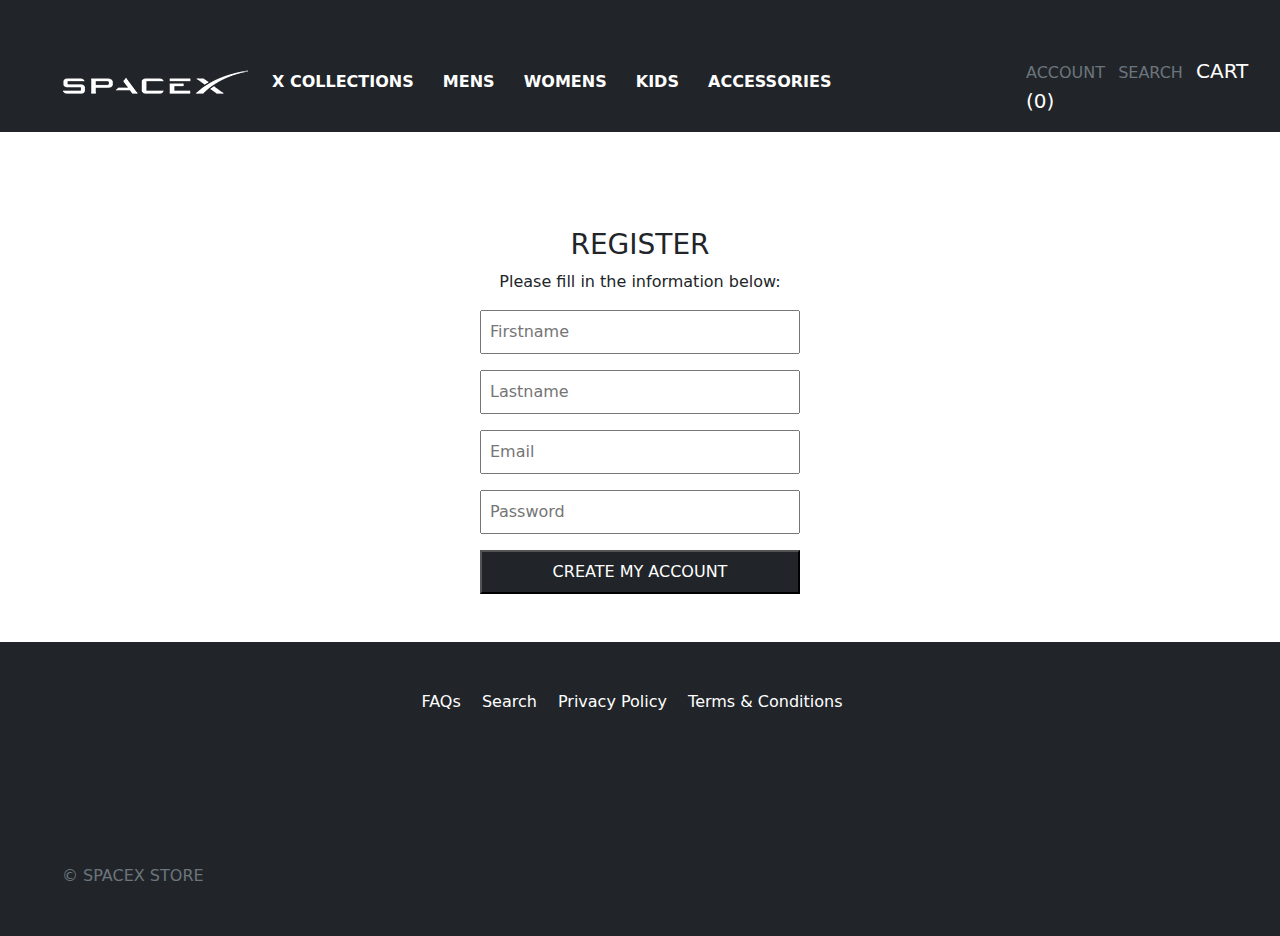
<file: create.html>
<!DOCTYPE html>
<html lang="en">
<head>
    <meta charset="UTF-8">
    <meta name="viewport" content="width=device-width, initial-scale=1.0">
    <title>Document</title>
    <link rel="stylesheet" href="style.css">
    <link rel="stylesheet" href="bootstrap-5.0.2-dist/css/bootstrap.css">
</head>
<body>
    
    <link rel="stylesheet" href="bootstrap-5.0.2-dist/css/bootstrap.css">
    <link rel="stylesheet" href="style.css">

    <nav class=" bg-dark pt-5 pb-3 ps-5 justify-content-center alligns">
        <div class="row">
         <div  class=" col-lg-9 col-12 d-flex  align-items-center ">
             <img src="/image/SpaceX_logo_white_6eaf0441-42af-4396-974e-d6dc2f8ff45c_160x@2x.png" alt="">  
             <div class="ps-4 ">
             <a href="#" class="text-decoration-none text-white fw-bold pe-4 ">X COLLECTIONS</a>
             <a href="#"  class="text-decoration-none text-white fw-bold pe-4 ">MENS</a>
             <a href="#"  class="text-decoration-none text-white fw-bold pe-4 ">WOMENS</a>
             <a href="#"  class="text-decoration-none text-white fw-bold pe-4 "> KIDS</a>
             <a href="#"  class="text-decoration-none text-white fw-bold pe-4 ">ACCESSORIES</a>
         </div>
         
         </div>
         <div class="col-lg-3 col-12 border-3 border-danger ps-5 align-items-center pt-2 justify-content-between pe-2">
             <a href="login.html"  class=" dun text-decoration-none text-secondary  fw-semibold pe-2 "> ACCOUNT</a>
             <a href="#"  class=" dune text-decoration-none text-secondary  fw-semibold pe-2">SEARCH</a>
             <a href="#"  class="text-decoration-none text-white fw-semibold  fs-5 pe-2"> CART (0)</a>
         </div>
        </div>
     </nav>

     <nav class="smallnav bg-dark">

        <div id="mySidepanel" class="sidepanel d-lg-none bg-dark">
         <a href="javascript:void(0)" class="closebtn" onclick="closeNav()">&times;</a>
         <a href="login.html">ACCOUNT</a>
         <a href="create.html">SEARCH</a>
         <a href="#">X COLLECTIONS</a>
         <a href="#">MENS</a>
         <a href="#">WOMENS</a>
         <a href="#">KIDS</a>
         <a href="#">ACCESSORIES</a>
         <a href="#">CARTS</a>
       </div>
       
       <div id="main" class="d-lg-none bg-dark">
         <button class="openbtn" onclick="openNav()">&#9776; </button>
         <div class=" d-lg-none">
             <img src="/image/SpaceX_logo_white_6eaf0441-42af-4396-974e-d6dc2f8ff45c_160x@2x.png" alt="" class="navbar-space">  
           </div>

            <div class="d-lg-none space-x">
       <img src="image/svgexport-8.svg" alt="" width="20px" >
       <img src="image/svgexport-10.svg" alt="" width="20px">
     </div>
    </div>
       </div>

 </nav>

    <div class="text-center mt-5 pt-5 alligns"><h3>REGISTER</h3>
    <p>Please fill in the information below:</p>
    <div><input type="text" placeholder="Firstname" required class="w-25 p-2 border-info-subtle "></div>
    <div><input type="password" placeholder="Lastname" required   class="w-25 p-2 mt-3 "></div>
    <div><input type="text" placeholder="Email" required class="w-25 p-2 border-info-subtle mt-3 "></div>
    <div><input type="password" placeholder="Password" required   class="w-25 p-2 mt-3 "></div>
    <div><input type="button" value="CREATE MY ACCOUNT" class="w-25 p-2 mt-3 bg-dark text-white "></div>
</div>

<div class="text-center mt-5 pt-5 wid-sub d-lg-none"><h3>REGISTER</h3>
    <p>Please fill in the information below:</p>
    <div><input type="text" placeholder="Firstname" required class="w-50 p-2 border-info-subtle "></div>
    <div><input type="password" placeholder="Lastname" required   class="w-50 p-2 mt-3 "></div>
    <div><input type="text" placeholder="Email" required class="w-50 p-2 border-info-subtle mt-3 "></div>
    <div><input type="password" placeholder="Password" required   class="w-50 p-2 mt-3 "></div>
    <div><input type="button" value="CREATE MY ACCOUNT" class="w-50 p-2 mt-3 bg-dark text-white "></div>
</div>


<footer class="bg-dark  container-fluid  mt-5 pb-5 ">
    <div class="mt-5 pt-5 text-center "><a href="#" class="text-white text-decoration-none pe-3">FAQs</a>
        <a href="#" class="text-white text-decoration-none pe-3" >Search</a>
        <a href="#" class="text-white text-decoration-none pe-3" >Privacy Policy</a>
        <a href="#" class="text-white text-decoration-none pe-3">Terms & Conditions</a>
    </div>
    <div class=" two"><a href="#" class="text-secondary text-decoration-none fw-normal  ">© SPACEX STORE</a></div>

</footer>

<script>
     
    function openNav() {
      document.getElementById("mySidepanel").style.width = "250px";
    }
    
    
    function closeNav() {
      document.getElementById("mySidepanel").style.width = "0";
    }
    </script>

    <script src="https://cdn.jsdelivr.net/npm/bootstrap@5.0.2/dist/js/bootstrap.bundle.min.js" integrity="sha384-MrcW6ZMFYlzcLA8Nl+NtUVF0sA7MsXsP1UyJoMp4YLEuNSfAP+JcXn/tWtIaxVXM" crossorigin="anonymous"></script>
</body>
</html>
</file>
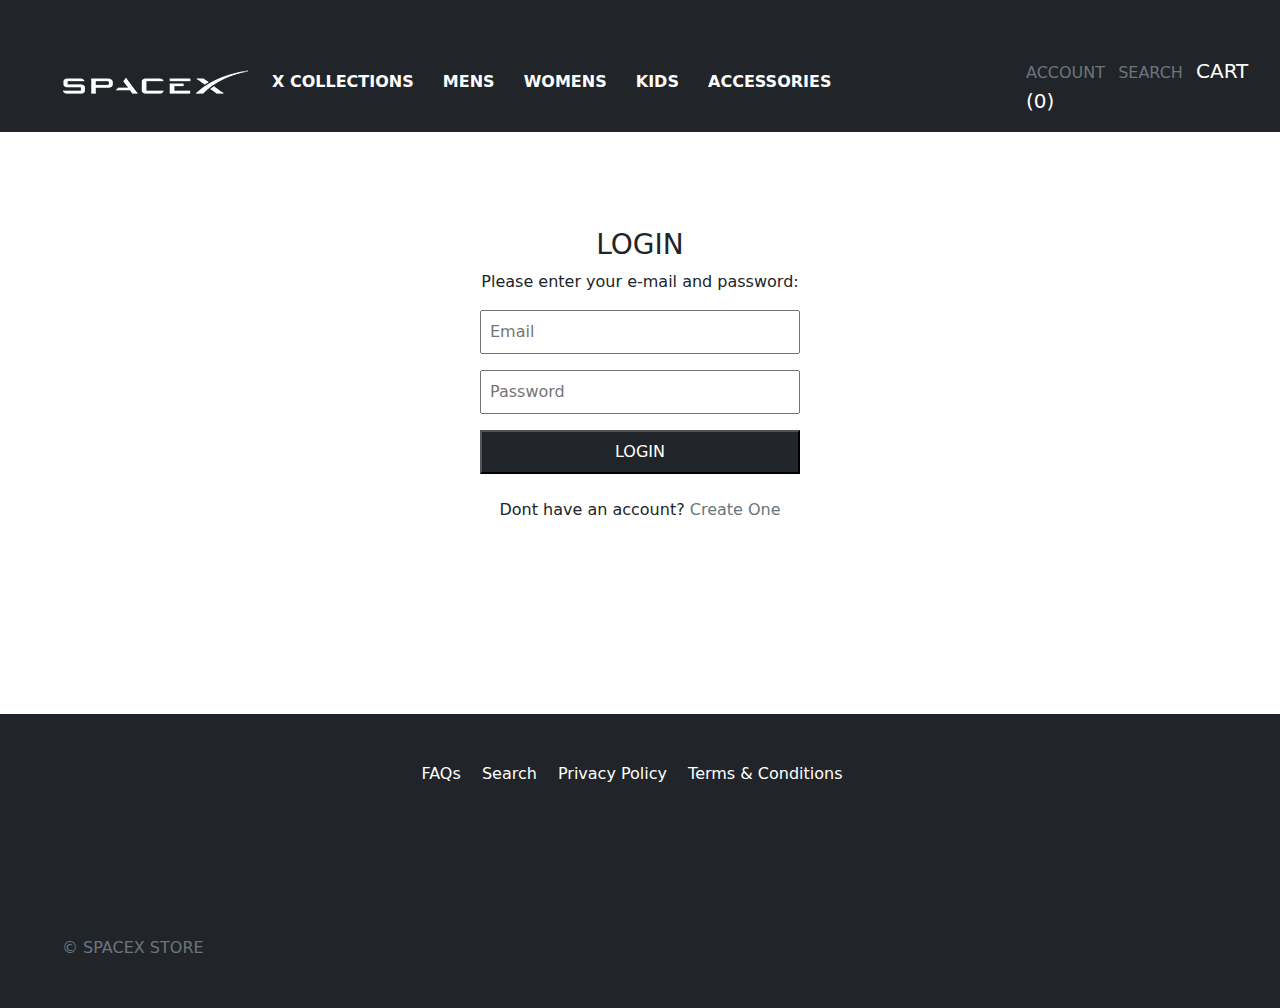
<file: login.html>
<!DOCTYPE html>
<html lang="en">
<head>
    <meta charset="UTF-8">
    <meta name="viewport" content="width=device-width, initial-scale=1.0">
    <title>Document</title>
    <link rel="stylesheet" href="style.css">
    <link rel="stylesheet" href="bootstrap-5.0.2-dist/css/bootstrap.css">
</head>
<body>
    
    <nav class=" bg-dark pt-5 pb-3 ps-5 justify-content-center  alligns ">
        <div class="row">
         <div  class=" col-lg-9 col-12 d-flex  align-items-center ">
             <img src="/image/SpaceX_logo_white_6eaf0441-42af-4396-974e-d6dc2f8ff45c_160x@2x.png" alt="">  
             <div class="ps-4 alligns">
             <a href="#" class="text-decoration-none text-white fw-bold pe-4 ">X COLLECTIONS</a>
             <a href="#"  class="text-decoration-none text-white fw-bold pe-4 ">MENS</a>
             <a href="#"  class="text-decoration-none text-white fw-bold pe-4 ">WOMENS</a>
             <a href="#"  class="text-decoration-none text-white fw-bold pe-4 "> KIDS</a>
             <a href="#"  class="text-decoration-none text-white fw-bold pe-4 ">ACCESSORIES</a>
         </div>

        </div>
        <div class="col-lg-3 col-12 border-3 border-danger ps-5 align-items-center pt-2 justify-content-between pe-2 alligns">
            <a href="login.html"  class=" dun text-decoration-none text-secondary  fw-semibold pe-2 "> ACCOUNT</a>
            <a href="#"  class=" dune text-decoration-none text-secondary  fw-semibold pe-2">SEARCH</a>
            <a href="#"  class="text-decoration-none text-white fw-semibold  fs-5 pe-2"> CART (0)</a>
        </div>
       </div>
    </nav>

         <nav class="smallnav bg-dark">

            <div id="mySidepanel" class="sidepanel d-lg-none bg-dark">
             <a href="javascript:void(0)" class="closebtn" onclick="closeNav()">&times;</a>
             <a href="login.html">ACCOUNT</a>
             <a href="create.html">SEARCH</a>
             <a href="#">X COLLECTIONS</a>
             <a href="#">MENS</a>
             <a href="#">WOMENS</a>
             <a href="#">KIDS</a>
             <a href="#">ACCESSORIES</a>
             <a href="#">CARTS</a>
           </div>
           
           <div id="main" class="d-lg-none bg-dark">
             <button class="openbtn" onclick="openNav()">&#9776; </button>
             <div class=" d-lg-none">
                 <img src="/image/SpaceX_logo_white_6eaf0441-42af-4396-974e-d6dc2f8ff45c_160x@2x.png" alt="" class="navbar-space">  
               </div>
 
                <div class="d-lg-none space-x">
           <img src="image/svgexport-8.svg" alt="" width="20px" >
           <img src="image/svgexport-10.svg" alt="" width="20px">
         </div>
        </div>
           </div>

     </nav>
         
         

    <div class="text-center mt-5 pt-5 alligns"><h3>LOGIN</h3>
    <p>Please enter your e-mail and password:</p>
    <div><input type="text" placeholder="Email" required class="w-25 p-2 border-info-subtle "></div>
    <div><input type="password" placeholder="Password" required   class="w-25 p-2 mt-3 "></div>
    <div><input type="button" value="LOGIN" class="w-25 p-2 mt-3 bg-dark text-white "></div>
</div>

    <div class="text-center mt-5 pt-5 d-lg-none wid-sub"><h3>LOGIN</h3>
    <p>Please enter your e-mail and password:</p>
    <div><input type="text" placeholder="Email" required class="w-50 p-2 border-info-subtle wid-sub"></div>
    <div><input type="password" placeholder="Password" required   class="w-50 p-2 mt-3 "></div>
    <div><input type="button" value="LOGIN" class="w-50 p-2 mt-3 bg-dark text-white "></div>
</div>
<div class="mt-4 text-center mb-5 pb-5"><p class="mb-5 pb-5">Dont have an account?<a href="create.html"  class="text-secondary text-decoration-none "> Create One</a> </p></div>

<footer class="bg-dark  container-fluid  mt-5 pb-5 ">
    <div class="mt-5 pt-5 text-center "><a href="#" class="text-white text-decoration-none pe-3">FAQs</a>
        <a href="#" class="text-white text-decoration-none pe-3" >Search</a>
        <a href="#" class="text-white text-decoration-none pe-3" >Privacy Policy</a>
        <a href="#" class="text-white text-decoration-none pe-3">Terms & Conditions</a>
    </div>
    <div class=" two"><a href="#" class="text-secondary text-decoration-none fw-normal  ">© SPACEX STORE</a></div>

</footer>

<script>
     
    function openNav() {
      document.getElementById("mySidepanel").style.width = "250px";
    }
    
    
    function closeNav() {
      document.getElementById("mySidepanel").style.width = "0";
    }
    </script>

    <script src="https://cdn.jsdelivr.net/npm/bootstrap@5.0.2/dist/js/bootstrap.bundle.min.js" integrity="sha384-MrcW6ZMFYlzcLA8Nl+NtUVF0sA7MsXsP1UyJoMp4YLEuNSfAP+JcXn/tWtIaxVXM" crossorigin="anonymous"></script>
</body>
</html>
</file>
<file: style.css>
*{ margin: 0%;
  padding: 0%;
  box-sizing:border-box ;
  }
  
  .one1{
    width: 556px;
    position: relative;
  }
  .onedune{
    position: absolute;
    top: 0;
    left: 0;
    opacity: 0;
    transition: opacity 0.3s ease;
  }
  .one1:hover .onedune{
    opacity: 1;
  }
  
  .one2{
    width: 556px;
    position: relative;
  }
  .twodune{
    position: absolute;
    top: 0;
    left: 0;
    opacity: 0;
    transition: opacity 0.3s ease;
  }
  .one2:hover .twodune{
    opacity: 1;
  }
  .one3{
    width: 556px;
    position: relative;
  }
  .threedune{
    position: absolute;
    top: 0;
    left: 0;
    opacity: 0;
    transition: opacity 0.3s ease;
  }
  .one3:hover .threedune{
    opacity: 1;
  }
  .one4{
    width: 556px;
    position: relative;
  }
  .fourdune{
    position: absolute;
    top: 0;
    left: 0;
    opacity: 0;
    transition: opacity 0.3s ease;
  }
  .one4:hover .fourdune{
    opacity: 1;
  }
  .one5{
    width: 556px;
    position: relative;
  }
  .fivedune{
    position: absolute;
    top: 0;
    left: 0;
    opacity: 0;
    transition: opacity 0.3s ease;
  }
  .one5:hover .fivedune{
    opacity: 1;
  }
  .one6{
    width: 556px;
    position: relative;
  }
  .sixdune{
    position: absolute;
    top: 0;
    left: 0;
    opacity: 0;
    transition: opacity 0.3s ease;
  }
  .one6:hover .sixdune{
    opacity: 1;
  }
  .one7{
    width: 556px;
    position: relative;
  }
  .sevendune{
    position: absolute;
    top: 0;
    left: 0;
    opacity: 0;
    transition: opacity 0.3s ease;
  }
  .one7:hover .sevendune{
    opacity: 1;
  }
  .one8{
    width: 556px;
    position: relative;
  }
  .eightdune{
    position: absolute;
    top: 0;
    left: 0;
    opacity: 0;
    transition: opacity 0.3s ease;
  }
  .one8:hover .eightdune{
    opacity: 1;
  }
  .one9{
    width: 556px;
    position: relative;
  }
  .ninedune{
    position: absolute;
    top: 0;
    left: 0;
    opacity: 0;
    transition: opacity 0.3s ease;
  }
  .one9:hover .ninedune{
    opacity: 1;
  }
  .one10{
    width: 556px;
    position: relative;
  }
  .tendune{
    position: absolute;
    top: 0;
    left: 0;
    opacity: 0;
    transition: opacity 0.3s ease;
  }
  .one10:hover .tendune{
    opacity: 1;
  }
  .one11{
    width: 556px;
    position: relative;
  }
  .elevendune{
    position: absolute;
    top: 0;
    left: 0;
    opacity: 0;
    transition: opacity 0.3s ease;
  }
  .one11:hover .elevendune{
    opacity: 1;
  }
  .one12{
    width: 556px;
    position: relative;
  }
  .twelvedune{
    position: absolute;
    top: 0;
    left: 0;
    opacity: 0;
    transition: opacity 0.3s ease;
  }
  .one12:hover .twelvedune{
    opacity: 1;
  }
  .one13{
    width: 556px;
    position: relative;
  }
  .thirteendune{
    position: absolute;
    top: 0;
    left: 0;
    opacity: 0;
    transition: opacity 0.3s ease;
  }
  .one13:hover .thirteendune{
    opacity: 1;
  }
  .one14{
    width: 556px;
    position: relative;
  }
  .fourteendune{
    position: absolute;
    top: 0;
    left: 0;
    opacity: 0;
    transition: opacity 0.3s ease;
  }
  .one14:hover .fourteendune{
    opacity: 1;
  }
  .one15{
    width: 556px;
    position: relative;
  }
  .fifteendune{
    position: absolute;
    top: 0;
    left: 0;
    opacity: 0;
    transition: opacity 0.3s ease;
  }
  .one15:hover .fifteendune{
    opacity: 1;
  }
  .one16{
    width: 556px;
    position: relative;
  }
  .sixteendune{
    position: absolute;
    top: 0;
    left: 0;
    opacity: 0;
    transition: opacity 0.3s ease;
  }
  .one16:hover .sixteendune{
    opacity: 1;
  }
  .one17{
    width: 556px;
    position: relative;
  }
  .seventeendune{
    position: absolute;
    top: 0;
    left: 0;
    opacity: 0;
    transition: opacity 0.3s ease;
  }
  .one17:hover .seventeendune{
    opacity: 1;
  }
  .one18{
    width: 556px;
    position: relative;
  }
  .eighteendune{
    position: absolute;
    top: 0;
    left: 0;
    opacity: 0;
    transition: opacity 0.3s ease;
  }
  .one18:hover .eighteendune{
    opacity: 1;
  }
  .one19{
    width: 556px;
    position: relative;
  }
  .nineteendune{
    position: absolute;
    top: 0;
    left: 0;
    opacity: 0;
    transition: opacity 0.3s ease;
  }
  .one19:hover .nineteendune{
    opacity: 1;
  }
  .one20{
    width: 556px;
    position: relative;
  }
  .twentydune{
    position: absolute;
    top: 0;
    left: 0;
    opacity: 0;
    transition: opacity 0.3s ease;
  }
  .one20:hover .twentydune{
    opacity: 1;
  }
  .one21{
    width: 556px;
    position: relative;
  }
  .twentyonedune{
    position: absolute;
    top: 0;
    left: 0;
    opacity: 0;
    transition: opacity 0.3s ease;
  }
  .one21:hover .twentyonedune{
    opacity: 1;
  }
  .one22{
    width: 556px;
    position: relative;
  }
  .twentytwodune{
    position: absolute;
    top: 0;
    left: 0;
    opacity: 0;
    transition: opacity 0.3s ease;
  }
  .one22:hover .twentytwodune{
    opacity: 1;
  }
  .one23{
    width: 556px;
    position: relative;
  }
  .twentythreedune{
    position: absolute;
    top: 0;
    left: 0;
    opacity: 0;
    transition: opacity 0.3s ease;
  }
  .one23:hover .twentythreedune{
    opacity: 1;
  }
  .one24{
    width: 556px;
    position: relative;
  }
  .twentyfourdune{
    position: absolute;
    top: 0;
    left: 0;
    opacity: 0;
    transition: opacity 0.3s ease;
  }
  .one24:hover .twentyfourdune{
    opacity: 1;
  }
  .darksty{
    list-style: none;
    list-style-type: none;
  }
  .hover:hover{
    color: blue;
  }
  .classmin1{
    display: none;
  }
  
  
  .two{
    margin-top: 150px;
    margin-left: 50px; 
    margin-left: 50px;
    margin-left: 50px;  
    
    
  }
  .gun{
    margin-top: 80px;
    display: flex;
    flex-wrap: wrap;
    justify-content: center;
    gap: 10px;
  }
  .smallnav{
    display: none;
  }
  .bullet{
    display: none;
  }
  
  
  
  
  
  
  @media only screen and (max-width: 480px){
    *{
      margin: 0px;
      padding: 0px;
      box-sizing: border-box;
    }
    body,html{
      overflow-x: hidden !important;
    }
  
  .smallnav{
    display: contents;
    width: 100%;
  }
    .navlink{
      display: none;
    }
    .navlink2{
      display: none;
    }
      .navbar-space{
        width: 120px; text-align: center;
        position: relative; 
         display: flex;
         top: -40px;
         margin-left: 140px;
      }
  
      .bold{
        text-align: center; justify-content: center;
        margin-left: 10px;
      }
      .links{
        margin-left: auto; margin-top: 30px;
        display: content; align-items: center; gap: 20px;
      }
      .navbar{
        display: contents; color: white;
      }
      .scr-wid{
        width: 100%;
        display: none;
      
      }
   
      .sidepanel {
        height: 550px; 
        width: 0; 
        position: fixed; 
        z-index: 1; 
        top: 0;
        left: 0;
        background-color: #111; 
        overflow-x: hidden; 
        padding-top: 60px; 
        transition: 0.5s;
      }
      
     
      .sidepanel a {
        padding: 8px 8px 8px 32px;
        text-decoration: none;
        font-size: 25px;
        color: #818181;
        display: block;
        transition: 0.3s;
      }
      
  
      .sidepanel a:hover {
        color: #f1f1f1;
      }
      
  
      .sidepanel .closebtn {
        position: absolute;
        top: 0;
        right: 25px;
        font-size: 36px;
        margin-left: 50px;
      }
      
  
      .openbtn {
        font-size: 20px;
        cursor: pointer;
        background-color: #111;
        color: white;
        padding: 10px 15px;
        border: none;
      }
      
      .openbtn:hover {
        background-color: #444;
      }
   
    .one1{
     width: 166px;
      position: relative;
    }
    .onedune{
      position: absolute;
      top: 0;
      left: 0;
      opacity: 0;
      transition: opacity 0.3s ease;
    }
    .div1clss{
       display: content;
    }
    .gyat{
      display: none;
    }
  
    .one1{
      width: 166px;
      position: relative;
    }
    .onedune{
      position: absolute;
      top: 0;
      left: 0;
      opacity: 0;
      transition: opacity 0.3s ease;
    }
    .one1:hover .onedune{
      opacity: 1;
    }
    
    .one2{
      width: 166px;
      position: relative;
    }
    .twodune{
      position: absolute;
      top: 0;
      left: 0;
      opacity: 0;
      transition: opacity 0.3s ease;
    }
    .one2:hover .twodune{
      opacity: 1;
    }
    .one3{
      width: 166px;
      position: relative;
    }
    .threedune{
      position: absolute;
      top: 0;
      left: 0;
      opacity: 0;
      transition: opacity 0.3s ease;
    }
    .one3:hover .threedune{
      opacity: 1;
    }
    .one4{
      width: 166px;
      position: relative;
    }
    .fourdune{
      position: absolute;
      top: 0;
      left: 0;
      opacity: 0;
      transition: opacity 0.3s ease;
    }
    .one4:hover .fourdune{
      opacity: 1;
    }
    .one5{
      width: 166px;
      position: relative;
    }
    .fivedune{
      position: absolute;
      top: 0;
      left: 0;
      opacity: 0;
      transition: opacity 0.3s ease;
    }
    .one5:hover .fivedune{
      opacity: 1;
    }
    .one6{
      width: 166px;
      position: relative;
    }
    .sixdune{
      position: absolute;
      top: 0;
      left: 0;
      opacity: 0;
      transition: opacity 0.3s ease;
    }
    .one6:hover .sixdune{
      opacity: 1;
    }
    .one7{
      width: 166px;
      position: relative;
    }
    .sevendune{
      position: absolute;
      top: 0;
      left: 0;
      opacity: 0;
      transition: opacity 0.3s ease;
    }
    .one7:hover .sevendune{
      opacity: 1;
    }
    .one8{
      width: 166px;
      position: relative;
    }
    .eightdune{
      position: absolute;
      top: 0;
      left: 0;
      opacity: 0;
      transition: opacity 0.3s ease;
    }
    .one8:hover .eightdune{
      opacity: 1;
    }
    .one9{
      width: 166px;
      position: relative;
    }
    .ninedune{
      position: absolute;
      top: 0;
      left: 0;
      opacity: 0;
      transition: opacity 0.3s ease;
    }
    .one9:hover .ninedune{
      opacity: 1;
    }
    .one10{
      width: 166px;
      position: relative;
    }
    .tendune{
      position: absolute;
      top: 0;
      left: 0;
      opacity: 0;
      transition: opacity 0.3s ease;
    }
    .one10:hover .tendune{
      opacity: 1;
    }
    .one11{
      width: 166px;
      position: relative;
    }
    .elevendune{
      position: absolute;
      top: 0;
      left: 0;
      opacity: 0;
      transition: opacity 0.3s ease;
    }
    .one11:hover .elevendune{
      opacity: 1;
    }
    .one12{
      width: 166px;
      position: relative;
    }
    .twelvedune{
      position: absolute;
      top: 0;
      left: 0;
      opacity: 0;
      transition: opacity 0.3s ease;
    }
    .one12:hover .twelvedune{
      opacity: 1;
    }
    .one13{
      width: 166px;
      position: relative;
    }
    .thirteendune{
      position: absolute;
      top: 0;
      left: 0;
      opacity: 0;
      transition: opacity 0.3s ease;
    }
    .one13:hover .thirteendune{
      opacity: 1;
    }
    .one14{
      width: 166px;
      position: relative;
    }
    .fourteendune{
      position: absolute;
      top: 0;
      left: 0;
      opacity: 0;
      transition: opacity 0.3s ease;
    }
    .one14:hover .fourteendune{
      opacity: 1;
    }
    .one15{
      width: 166px;
      position: relative;
    }
    .fifteendune{
      position: absolute;
      top: 0;
      left: 0;
      opacity: 0;
      transition: opacity 0.3s ease;
    }
    .one15:hover .fifteendune{
      opacity: 1;
    }
    .one16{
      width: 166px;
      position: relative;
    }
    .sixteendune{
      position: absolute;
      top: 0;
      left: 0;
      opacity: 0;
      transition: opacity 0.3s ease;
    }
    .one16:hover .sixteendune{
      opacity: 1;
    }
    .one17{
      width: 166px;
      position: relative;
    }
    .seventeendune{
      position: absolute;
      top: 0;
      left: 0;
      opacity: 0;
      transition: opacity 0.3s ease;
    }
    .one17:hover .seventeendune{
      opacity: 1;
    }
    .one18{
      width: 166px;
      position: relative;
    }
    .eighteendune{
      position: absolute;
      top: 0;
      left: 0;
      opacity: 0;
      transition: opacity 0.3s ease;
    }
    .one18:hover .eighteendune{
      opacity: 1;
    }
    .one19{
      width: 166px;
      position: relative;
    }
    .nineteendune{
      position: absolute;
      top: 0;
      left: 0;
      opacity: 0;
      transition: opacity 0.3s ease;
    }
    .one19:hover .nineteendune{
      opacity: 1;
    }
    .one20{
      width: 166px;
      position: relative;
    }
    .twentydune{
      position: absolute;
      top: 0;
      left: 0;
      opacity: 0;
      transition: opacity 0.3s ease;
    }
    .one20:hover .twentydune{
      opacity: 1;
    }
    .one21{
      width: 166px;
      position: relative;
    }
    .twentyonedune{
      position: absolute;
      top: 0;
      left: 0;
      opacity: 0;
      transition: opacity 0.3s ease;
    }
    .one21:hover .twentyonedune{
      opacity: 1;
    }
    .one22{
      width: 166px;
      position: relative;
    }
    .twentytwodune{
      position: absolute;
      top: 0;
      left: 0;
      opacity: 0;
      transition: opacity 0.3s ease;
    }
    .one22:hover .twentytwodune{
      opacity: 1;
    }
    .one23{
      width: 166px;
      position: relative;
    }
    .twentythreedune{
      position: absolute;
      top: 0;
      left: 0;
      opacity: 0;
      transition: opacity 0.3s ease;
    }
    .one23:hover .twentythreedune{
      opacity: 1;
    }
    .one24{
      width: 166px;
      position: relative;
    }
    .twentyfourdune{
      position: absolute;
      top: 0;
      left: 0;
      opacity: 0;
      transition: opacity 0.3s ease;
    }
    .one24:hover .twentyfourdune{
      opacity: 1;
    }
    .dival{
      display: none;
    }
    
    .bullet{
      display: contents;
    }
    .smallnav{
      display: content;
    }
    
    .space-x{
     display: flex;
     margin-top: -55px;  gap: 20px; text-align: center;
      margin-left: 320px; 
      position: relative;
      top: -14px;
      }
  
      .alligns{
        display: none;
      }
      .wid-sub{
        display: content;
      }
    }
</file>
